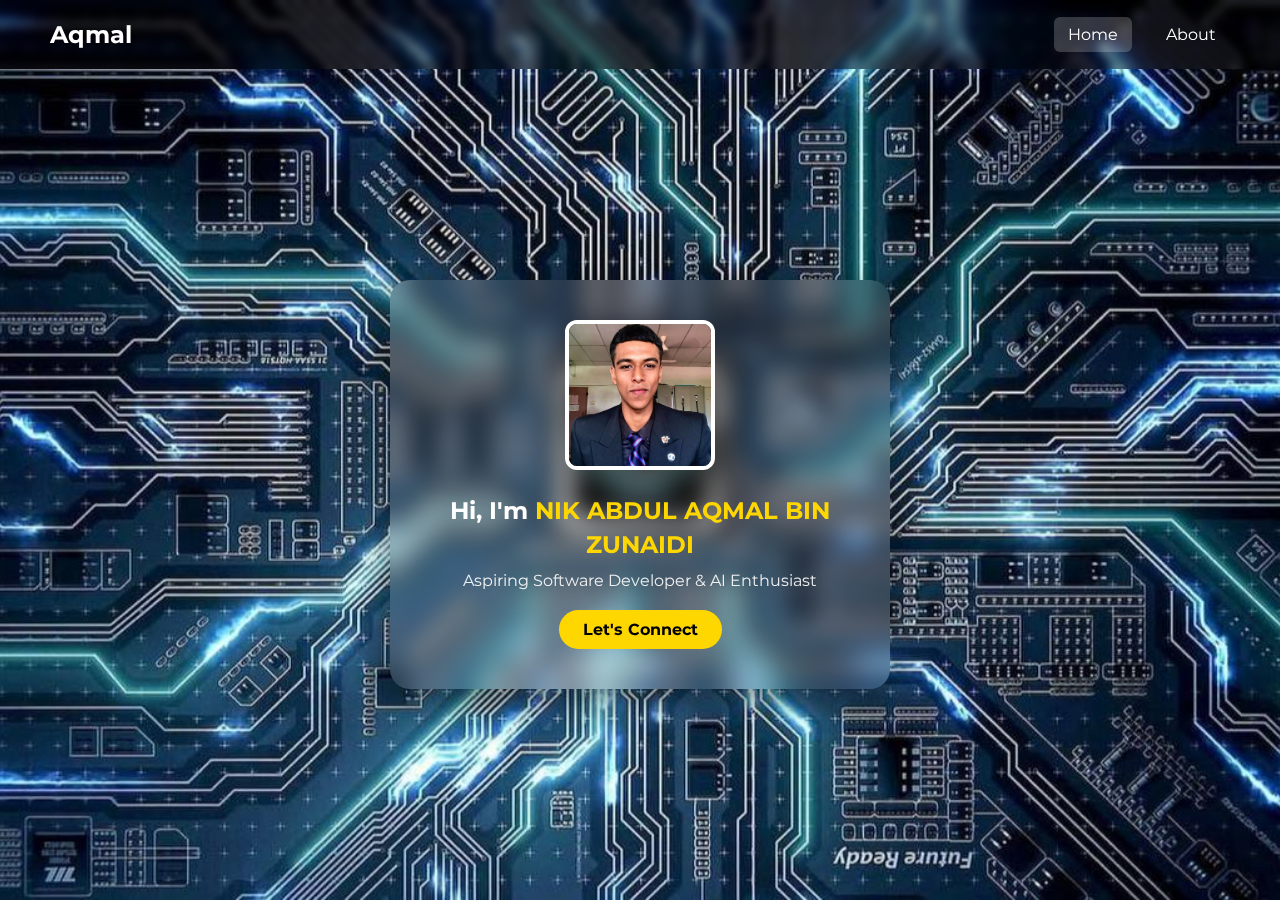
<file: index.html>
<!DOCTYPE html>
<html lang="en">
<head>
  <meta charset="UTF-8" />
  <meta name="viewport" content="width=device-width, initial-scale=1.0"/>
  <title>NIK ABDUL AQMAL BIN ZUNAIDI - Portfolio</title>
  <link rel="stylesheet" href="style.css" />
  <link href="https://fonts.googleapis.com/css2?family=Montserrat:wght@400;700&display=swap" rel="stylesheet">
</head>
<body>
  <div class="hero-section">
    <nav>
      <div class="logo">Aqmal</div>
      <ul class="nav-links">
        <li><a href="index.html" class="active">Home</a></li>
        <li><a href="about.html">About</a></li>
      </ul>
    </nav>

    <div class="hero-content">
      <div class="card glass">
        <img src="assets/your-photo.jpg" alt="Your Profile" class="profile-img" />
        <h1>Hi, I'm <span class="highlight">NIK ABDUL AQMAL BIN ZUNAIDI</span></h1>
        <p>Aspiring Software Developer & AI Enthusiast</p>
        <a href="mailto:nikabdulaqmal@gmail.com" class="btn">Let's Connect</a>
      </div>
    </div>
  </div>
</body>
</html>
</file>
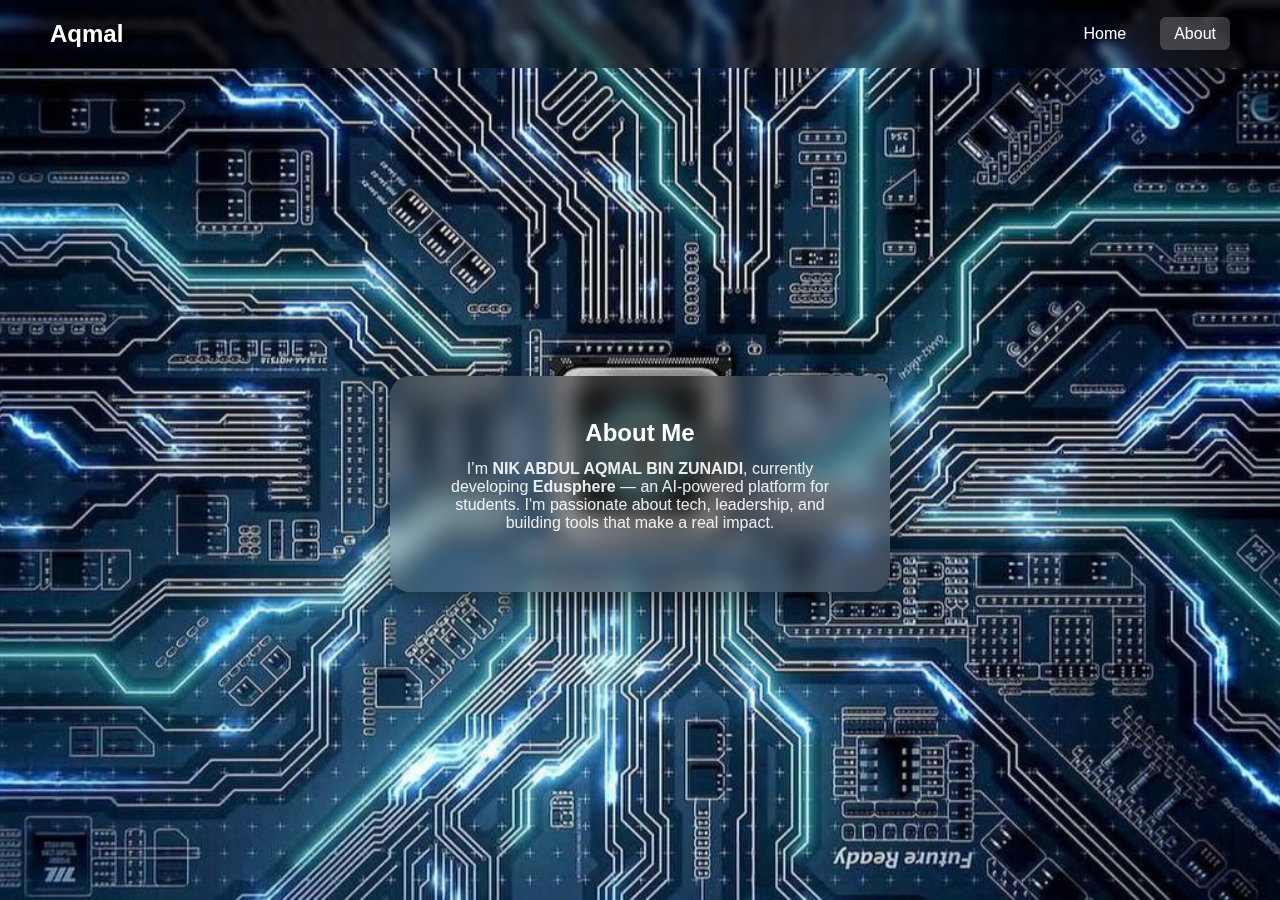
<file: about.html>
<!DOCTYPE html>
<html lang="en">
<head>
  <meta charset="UTF-8" />
  <meta name="viewport" content="width=device-width, initial-scale=1.0"/>
  <title>About - NIK ABDUL AQMAL BIN ZUNAIDI</title>
  <link rel="stylesheet" href="style.css" />
</head>
<body>
  <div class="hero-section">
    <nav>
      <div class="logo">Aqmal</div>
      <ul class="nav-links">
        <li><a href="index.html">Home</a></li>
        <li><a href="about.html" class="active">About</a></li>
      </ul>
    </nav>

    <div class="hero-content">
      <div class="card glass">
        <h1>About Me</h1>
        <p>
          I’m <strong>NIK ABDUL AQMAL BIN ZUNAIDI</strong>, currently developing <strong>Edusphere</strong> — an AI-powered platform for students. I'm passionate about tech, leadership, and building tools that make a real impact.
        </p>
      </div>
    </div>
  </div>
</body>
</html>
</file>
<file: style.css>
* {
  margin: 0;
  padding: 0;
  box-sizing: border-box;
}

body {
  font-family: 'Montserrat', sans-serif;
  color: #fff;
  background-color: #111;
}

.hero-section {
  min-height: 100vh;
  background: url("assets/background.jpg") center/cover no-repeat;
  display: flex;
  flex-direction: column;
}

/* Navbar */
nav {
  display: flex;
  justify-content: space-between;
  align-items: center;
  padding: 20px 50px;
  background: rgba(0, 0, 0, 0.4);
  backdrop-filter: blur(5px);
}

.logo {
  font-size: 24px;
  font-weight: 700;
  color: #fff;
}

.nav-links {
  display: flex;
  gap: 20px;
  list-style: none;
}

.nav-links a {
  color: #fff;
  text-decoration: none;
  padding: 8px 14px;
  border-radius: 6px;
  transition: background 0.3s ease;
}

.nav-links a:hover,
.nav-links a.active {
  background-color: #ffffff33;
}

/* Hero Content */
.hero-content {
  flex: 1;
  display: flex;
  justify-content: center;
  align-items: center;
  text-align: center;
  padding: 40px 20px;
}

.card {
  background: rgba(255, 255, 255, 0.08);
  backdrop-filter: blur(12px);
  padding: 40px;
  border-radius: 20px;
  box-shadow: 0 12px 30px rgba(0, 0, 0, 0.4);
  max-width: 500px;
  width: 100%;
  animation: fadeInUp 1s ease;
}

.profile-img {
  width: 150px;
  height: 150px;
  border-radius: 12px; /* square with rounded edges */
  border: 4px solid #fff;
  object-fit: cover;
  margin-bottom: 20px;
}

.card h1 {
  font-size: 24px;
  margin-bottom: 10px;
  line-height: 1.4;
}

.highlight {
  color: #ffd700;
  font-weight: bold;
}

.card p {
  font-size: 16px;
  margin-bottom: 20px;
  opacity: 0.9;
}

.btn {
  display: inline-block;
  padding: 10px 24px;
  background-color: #ffd700;
  color: #000;
  border-radius: 30px;
  font-weight: bold;
  text-decoration: none;
  transition: background 0.3s ease;
}

.btn:hover {
  background-color: #ffc107;
}

/* Animations */
@keyframes fadeInUp {
  from {
    opacity: 0;
    transform: translateY(20px);
  }
  to {
    opacity: 1;
    transform: translateY(0);
  }
}

/* Responsive */
@media (max-width: 768px) {
  nav {
    flex-direction: column;
    align-items: flex-start;
    padding: 20px;
  }

  .hero-content {
    padding: 20px;
  }

  .card {
    padding: 30px 20px;
  }

  .card h1 {
    font-size: 20px;
  }

  .card p {
    font-size: 14px;
  }

  .btn {
    padding: 8px 20px;
  }
}
</file>
